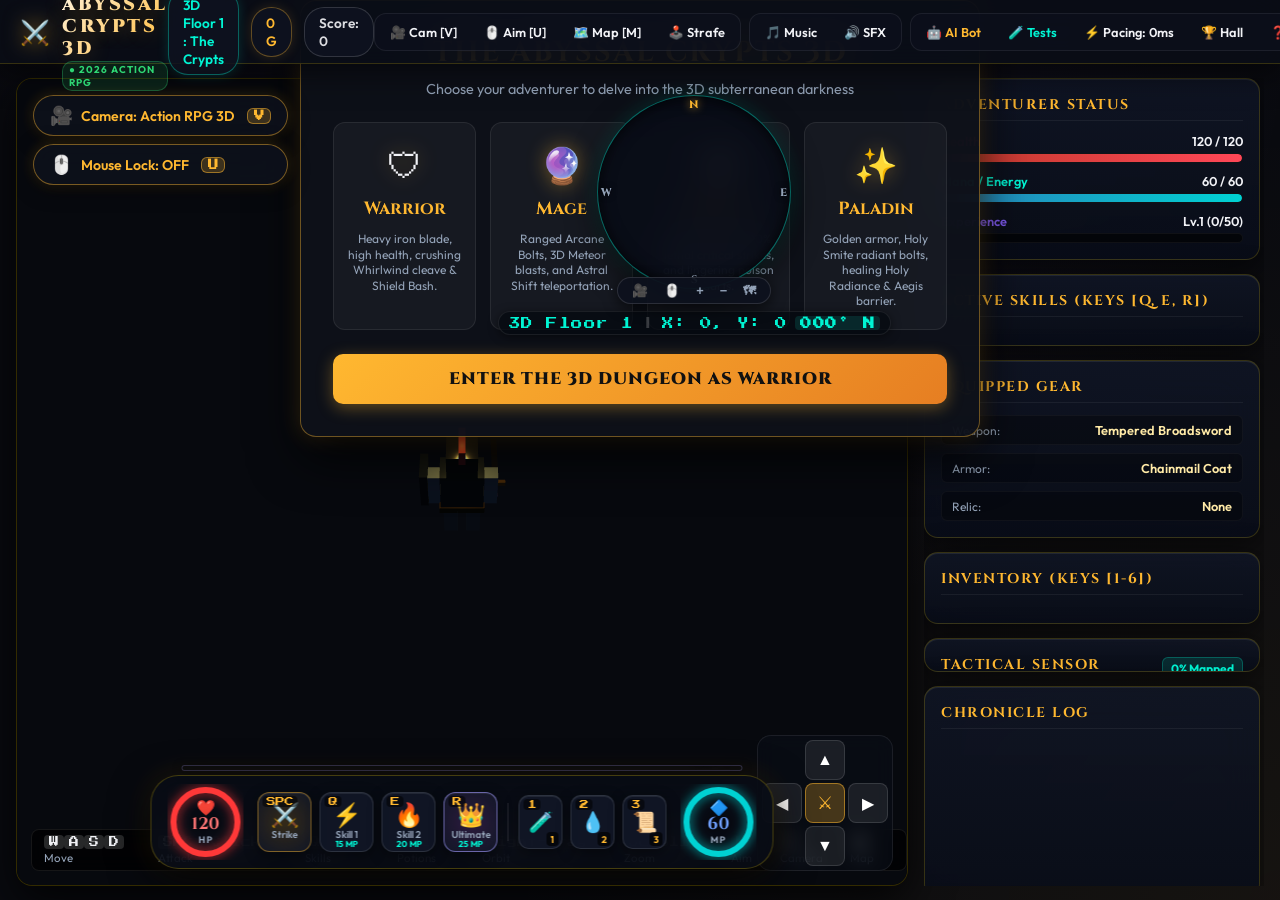
<file: index.html>
<!DOCTYPE html>
<html lang="en">
<head>
  <meta charset="UTF-8">
  <meta http-equiv="refresh" content="0; url=public/index.html">
  <title>The Abyssal Crypts 3D</title>
  <script>
    window.location.replace("public/index.html" + window.location.search);
  </script>
</head>
<body style="background: #09090b; color: #f4f4f7; font-family: sans-serif; display: flex; align-items: center; justify-content: center; height: 100vh; margin: 0;">
  <p>Loading 3D Dungeon Crawler... <a href="public/index.html" style="color: #3b82f6;">Click here to enter</a></p>
</body>
</html>
</file>
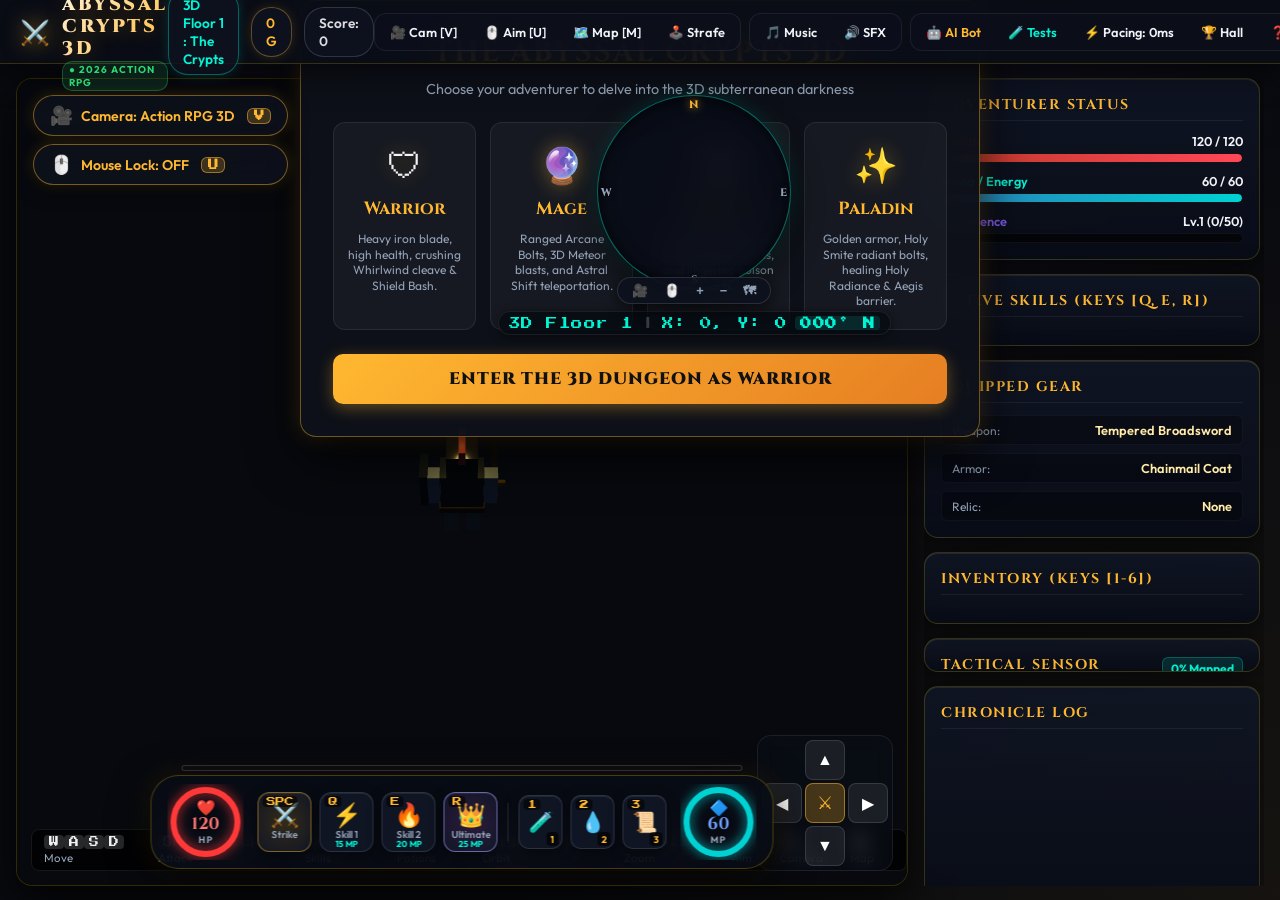
<file: docs/index.html>
<!DOCTYPE html>
<html lang="en">
<head>
  <meta charset="UTF-8">
  <meta name="viewport" content="width=device-width, initial-scale=1.0">
  <title>The Abyssal Crypts 3D — 2026 Action RPG Roguelike</title>
  <link rel="stylesheet" href="styles.css">
</head>
<body>

  <!-- Top Navigation & Global HUD -->
  <header class="game-header">
    <div class="brand-section">
      <div class="brand-crest">⚔️</div>
      <div class="brand-titles">
        <h1 class="game-title">THE ABYSSAL CRYPTS 3D</h1>
        <div class="brand-subtitle">
          <span class="live-pill">● 2026 ACTION RPG</span>
        </div>
      </div>
    </div>

    <div class="hud-stats-row">
      <div class="hud-item floor" id="hudFloor">3D Floor 1 : The Crypts</div>
      <div class="hud-item gold" id="hudGold">0 G</div>
      <div class="hud-item score" id="hudScore">Score: 0</div>
    </div>

    <div class="header-controls">
      <div class="btn-group view-group">
        <button class="icon-btn" id="btnCameraToggle" title="Click or Press V to Cycle Camera Mode" onclick="window.toggleCameraMode()">🎥 Cam [V]</button>
        <button class="icon-btn" id="btnMouseLookToggle" title="Lock Mouse to Aim & Look [U]" onclick="window.engine3D?.toggleMouseLook()">🖱️ Aim [U]</button>
        <button class="icon-btn" id="btnTacticalMap" title="Open Holographic Tactical Map [M]" onclick="window.modernMap?.toggleTacticalModal()">🗺️ Map [M]</button>
        <button class="icon-btn" id="btnControlMode" title="Toggle A/D Controls: Strafe vs Turn [T]">🕹️ Strafe</button>
      </div>

      <div class="btn-group audio-group">
        <button class="icon-btn" id="btnMusicToggle" title="Toggle Atmospheric Synth Soundtrack">🎵 Music</button>
        <button class="icon-btn" id="btnAudioToggle" title="Toggle Sound FX">🔊 SFX</button>
      </div>

      <div class="btn-group tool-group">
        <button class="icon-btn bot-btn" id="btnAiBotToggle" title="Toggle Autonomous AI Bot Tester">🤖 AI Bot</button>
        <button class="icon-btn test-btn" id="btnAiDiagnostics" title="Run Comprehensive Diagnostics">🧪 Tests</button>
        <button class="icon-btn" id="btnSpeedToggle" title="⚡ Pacing & Speed: Zero Keyboard Delay (0ms) [Click to Cycle]">⚡ Pacing: 0ms</button>
        <button class="icon-btn" id="btnLeaderboard" title="View High Scores">🏆 Hall</button>
        <button class="icon-btn" id="btnControls" title="How to Play">❓ Help</button>
      </div>
    </div>
  </header>

  <!-- Main Game Stage -->
  <main class="main-viewport">
    
    <!-- 3D WebGL Canvas Display -->
    <section class="canvas-wrapper" id="canvasContainer">
      <canvas id="gameCanvas"></canvas>

      <!-- Floating In-Game On-Screen Quick Bar (Top-Left of 3D Canvas) -->
      <div class="hud-topleft-controls">
        <!-- In-Game Camera Switcher -->
        <div class="hud-control-pill hud-camera-pill" id="hudCameraPill" onclick="window.toggleCameraMode()" title="Click to Cycle Camera View: Action RPG -> 3rd Person -> 1st Person (Hotkey: V). Right-Drag to Orbit, Scroll to Zoom.">
          <span class="pill-icon camera-icon">🎥</span>
          <span id="hudCameraText">Camera: Action RPG 3D</span>
          <span class="pill-hotkey camera-hotkey-badge">V</span>
        </div>

        <!-- In-Game On-Screen Mouse Lock Toggle Button -->
        <div class="hud-control-pill mouselock-pill" id="hudMouseLockPill" onclick="window.toggleMouseLockOnScreen()" title="Click to Lock / Unlock Mouse on Screen (Hotkey: U)">
          <span class="pill-icon" id="hudMouseLockIcon">🖱️</span>
          <span id="hudMouseLockText">Mouse Lock: OFF</span>
          <span class="pill-hotkey">U</span>
        </div>
      </div>

      <!-- On-Screen Center Crosshair Reticle for Mouse Lock Aiming -->
      <div class="hud-aim-reticle" id="hudAimReticle" style="display: none;">
        <div class="reticle-dot"></div>
        <div class="reticle-ring"></div>
      </div>

      <!-- On-Screen Mouse Lock Toast Banner -->
      <div class="hud-mouselock-toast" id="hudMouseLockToast" style="display: none;">
        🔒 Mouse Locked to Screen • Move mouse to Look/Aim • Press [ESC] to Unlock
      </div>

      <!-- Cinematic Boss Encounter Health Bar (Appears when near Boss/Elite) -->
      <div class="hud-boss-bar-container" id="hudBossBarContainer" style="display: none;">
        <div class="hud-boss-header">
          <span class="hud-boss-skull">💀</span>
          <span class="hud-boss-name" id="hudBossName">Dungeon Tyrant</span>
          <span class="hud-boss-hp-text" id="hudBossHpText">100 / 100</span>
        </div>
        <div class="hud-boss-track">
          <div class="hud-boss-fill" id="hudBossFill" style="width: 100%;"></div>
        </div>
      </div>

      <!-- 2026 Modern In-Game Floating HUD Holographic Radar (Top-Right) -->
      <div class="hud-radar-container" id="hudRadarContainer">
        <div class="radar-card">
          <!-- Compass Ring -->
          <div class="radar-compass-ring">
            <span class="compass-marker marker-n">N</span>
            <span class="compass-marker marker-e">E</span>
            <span class="compass-marker marker-s">S</span>
            <span class="compass-marker marker-w">W</span>
          </div>

          <!-- Radar High-DPI Canvas -->
          <canvas id="hudRadarCanvas" width="190" height="190"></canvas>

          <!-- Quick Micro Controls -->
          <div class="radar-quick-controls">
            <button class="radar-btn" id="btnRadarCamera" title="Switch 3D Camera Mode [V]" onclick="window.toggleCameraMode()">🎥</button>
            <button class="radar-btn" id="btnRadarMouseLock" title="Lock / Unlock Mouse on Screen [U]" onclick="window.toggleMouseLockOnScreen()">🖱️</button>
            <button class="radar-btn" id="btnRadarZoomIn" title="Zoom In [+]" onclick="window.modernMap?.zoomRadar(0.3)">+</button>
            <button class="radar-btn" id="btnRadarZoomOut" title="Zoom Out [-]" onclick="window.modernMap?.zoomRadar(-0.3)">−</button>
            <button class="radar-btn" id="btnRadarExpand" title="Expand Full Tactical Map [M]" onclick="window.modernMap?.toggleTacticalModal()">🗺</button>
          </div>
        </div>

        <!-- Live Telemetry Badge -->
        <div class="radar-telemetry" id="radarTelemetry">
          <span id="radarFloorText">3D Floor 1</span>
          <span style="color: rgba(255,255,255,0.2);">|</span>
          <span id="radarCoordText">X: 0, Y: 0</span>
          <span class="bearing-chip" id="radarBearingText">000° N</span>
        </div>
      </div>

      <!-- ======================================================================
           2026 SLEEK IN-GAME FLOATING ACTION DOCK (Action RPG Hotbar)
           ====================================================================== -->
      <div class="hud-action-dock" id="hudActionDock">
        <!-- XP Progression Bar Rail atop the Action Dock -->
        <div class="dock-xp-rail" title="Experience Progress">
          <div class="dock-xp-fill" id="dockXpFill" style="width: 0%;"></div>
          <span class="dock-xp-badge" id="dockXpBadge">LV.1 • 0%</span>
        </div>

        <div class="dock-core-layout">
          <!-- Left: Vitality Health Globe / Curved Meter -->
          <div class="dock-vitality-meter hp-meter" id="dockHpMeter" title="Health Points [HP]">
            <div class="dock-meter-ring hp-ring">
              <svg class="dock-ring-svg" viewBox="0 0 76 76">
                <circle class="ring-bg" cx="38" cy="38" r="32" />
                <circle class="ring-fill hp-fill-circle" id="dockHpCircle" cx="38" cy="38" r="32" />
              </svg>
              <div class="dock-meter-core hp-core">
                <span class="dock-core-icon">❤️</span>
                <span class="dock-core-val" id="dockHpVal">120</span>
                <span class="dock-core-lbl">HP</span>
              </div>
            </div>
          </div>

          <!-- Center: Dynamic Action Hotbar -->
          <div class="dock-hotbar">
            <!-- Weapon Strike Slot (Space / Left-Click) -->
            <div class="dock-slot primary-slot" id="dockAttackSlot" onclick="window.gameEngine?.triggerPlayerAttack()" title="Weapon Strike [SPACE / Left-Click]">
              <div class="dock-slot-key">SPC</div>
              <div class="dock-slot-icon">⚔️</div>
              <div class="dock-slot-name" id="dockAttackName">Strike</div>
            </div>

            <!-- Skill 1 [Q] -->
            <div class="dock-slot skill-slot" id="dockSkillQ" onclick="window.gameEngine?.useAbility(window.gameEngine?.player?.abilities?.[0]?.id)" title="Skill 1 [Q]">
              <div class="dock-slot-key">Q</div>
              <div class="dock-slot-icon" id="dockSkillQIcon">⚡</div>
              <div class="dock-slot-name" id="dockSkillQName">Skill 1</div>
              <div class="dock-mana-cost" id="dockSkillQCost">15 MP</div>
            </div>

            <!-- Skill 2 [E] -->
            <div class="dock-slot skill-slot" id="dockSkillE" onclick="window.gameEngine?.useAbility(window.gameEngine?.player?.abilities?.[1]?.id)" title="Skill 2 [E]">
              <div class="dock-slot-key">E</div>
              <div class="dock-slot-icon" id="dockSkillEIcon">🔥</div>
              <div class="dock-slot-name" id="dockSkillEName">Skill 2</div>
              <div class="dock-mana-cost" id="dockSkillECost">20 MP</div>
            </div>

            <!-- Skill 3 Ultimate [R] -->
            <div class="dock-slot skill-slot ult-slot" id="dockSkillR" onclick="window.gameEngine?.useAbility(window.gameEngine?.player?.abilities?.[2]?.id)" title="Ultimate Ability [R]">
              <div class="dock-slot-key">R</div>
              <div class="dock-slot-icon" id="dockSkillRIcon">👑</div>
              <div class="dock-slot-name" id="dockSkillRName">Ultimate</div>
              <div class="dock-mana-cost" id="dockSkillRCost">25 MP</div>
            </div>

            <div class="dock-divider"></div>

            <!-- Quick Potion Belt Slots [1, 2, 3] -->
            <div class="dock-slot potion-slot" id="dockPot1" onclick="window.gameEngine?.useItem(0)" title="Quick Item 1 [Key: 1]">
              <div class="dock-slot-key">1</div>
              <div class="dock-slot-icon" id="dockPot1Icon">🧪</div>
              <div class="dock-slot-qty" id="dockPot1Qty">1</div>
            </div>
            <div class="dock-slot potion-slot" id="dockPot2" onclick="window.gameEngine?.useItem(1)" title="Quick Item 2 [Key: 2]">
              <div class="dock-slot-key">2</div>
              <div class="dock-slot-icon" id="dockPot2Icon">💧</div>
              <div class="dock-slot-qty" id="dockPot2Qty">2</div>
            </div>
            <div class="dock-slot potion-slot" id="dockPot3" onclick="window.gameEngine?.useItem(2)" title="Quick Item 3 [Key: 3]">
              <div class="dock-slot-key">3</div>
              <div class="dock-slot-icon" id="dockPot3Icon">📜</div>
              <div class="dock-slot-qty" id="dockPot3Qty">3</div>
            </div>
          </div>

          <!-- Right: Arcana Mana Globe / Curved Meter -->
          <div class="dock-vitality-meter mana-meter" id="dockManaMeter" title="Mana & Arcana Energy [MP]">
            <div class="dock-meter-ring mana-ring">
              <svg class="dock-ring-svg" viewBox="0 0 76 76">
                <circle class="ring-bg" cx="38" cy="38" r="32" />
                <circle class="ring-fill mana-fill-circle" id="dockManaCircle" cx="38" cy="38" r="32" />
              </svg>
              <div class="dock-meter-core mana-core">
                <span class="dock-core-icon">🔷</span>
                <span class="dock-core-val" id="dockManaVal">60</span>
                <span class="dock-core-lbl">MP</span>
              </div>
            </div>
          </div>
        </div>
      </div>

      <div class="canvas-overlay-hints">
        <span><kbd>W</kbd><kbd>A</kbd><kbd>S</kbd><kbd>D</kbd> Move</span>
        <span><kbd>SPC</kbd> / <kbd>Click</kbd> Attack</span>
        <span><kbd>Q</kbd><kbd>E</kbd><kbd>R</kbd> Skills</span>
        <span><kbd>1-3</kbd> Potions</span>
        <span><kbd>Right-Drag</kbd> Orbit</span>
        <span><kbd>Scroll</kbd> Zoom</span>
        <span><kbd>U</kbd> Aim</span>
        <span><kbd>V</kbd> Camera</span>
        <span><kbd>M</kbd> Map</span>
      </div>

      <!-- Modern On-Screen Touch Virtual D-Pad -->
      <div class="virtual-dpad" id="virtualDpad">
        <div></div>
        <button class="dpad-btn" onmousedown="window.gameEngine?.keysDown.add('w')" onmouseup="window.gameEngine?.keysDown.delete('w')"
          ontouchstart="window.gameEngine?.keysDown.add('w')" ontouchend="window.gameEngine?.keysDown.delete('w')" title="Move Up [W]">▲</button>
        <div></div>
        <button class="dpad-btn" onmousedown="window.gameEngine?.keysDown.add('a')" onmouseup="window.gameEngine?.keysDown.delete('a')"
          ontouchstart="window.gameEngine?.keysDown.add('a')" ontouchend="window.gameEngine?.keysDown.delete('a')" title="Move Left [A]">◀</button>
        <button class="dpad-btn dpad-atk" onclick="window.gameEngine?.triggerPlayerAttack()" title="Attack / Slash [Space / Click]">⚔</button>
        <button class="dpad-btn" onmousedown="window.gameEngine?.keysDown.add('d')" onmouseup="window.gameEngine?.keysDown.delete('d')"
          ontouchstart="window.gameEngine?.keysDown.add('d')" ontouchend="window.gameEngine?.keysDown.delete('d')" title="Move Right [D]">▶</button>
        <div></div>
        <button class="dpad-btn" onmousedown="window.gameEngine?.keysDown.add('s')" onmouseup="window.gameEngine?.keysDown.delete('s')"
          ontouchstart="window.gameEngine?.keysDown.add('s')" ontouchend="window.gameEngine?.keysDown.delete('s')" title="Move Down [S]">▼</button>
        <div></div>
      </div>
    </section>

    <!-- Sidebar Dashboard -->
    <aside class="sidebar-panel">

      <!-- Hero Vitality & Arcana -->
      <section class="glass-card">
        <h2 class="card-title">Adventurer Status</h2>
        <div class="stat-bar-group">
          <div>
            <div class="stat-label-row">
              <span style="color: var(--color-red);">Health</span>
              <span id="hpText">120 / 120</span>
            </div>
            <div class="stat-bar-track">
              <div class="stat-bar-fill hp" id="hpFill" style="width: 100%;"></div>
            </div>
          </div>

          <div>
            <div class="stat-label-row">
              <span style="color: var(--color-cyan);">Mana / Energy</span>
              <span id="manaText">60 / 60</span>
            </div>
            <div class="stat-bar-track">
              <div class="stat-bar-fill mana" id="manaFill" style="width: 100%;"></div>
            </div>
          </div>

          <div>
            <div class="stat-label-row">
              <span style="color: var(--color-purple);">Experience</span>
              <span id="xpText">Lv.1 (0/50)</span>
            </div>
            <div class="stat-bar-track">
              <div class="stat-bar-fill xp" id="xpFill" style="width: 0%;"></div>
            </div>
          </div>
        </div>
      </section>

      <!-- Active Abilities -->
      <section class="glass-card">
        <h2 class="card-title">Active Skills (Keys [Q, E, R])</h2>
        <div class="abilities-grid" id="abilitiesContainer">
          <!-- Populated dynamically based on hero class -->
        </div>
      </section>

      <!-- Equipment Slots -->
      <section class="glass-card">
        <h2 class="card-title">Equipped Gear</h2>
        <div class="equipment-slots">
          <div class="eq-row">
            <span class="eq-type">Weapon:</span>
            <span class="eq-val" id="eqWeapon">Tempered Broadsword</span>
          </div>
          <div class="eq-row">
            <span class="eq-type">Armor:</span>
            <span class="eq-val" id="eqArmor">Chainmail Coat</span>
          </div>
          <div class="eq-row">
            <span class="eq-type">Relic:</span>
            <span class="eq-val" id="eqRelic">None</span>
          </div>
        </div>
      </section>

      <!-- Quick Inventory -->
      <section class="glass-card">
        <h2 class="card-title">Inventory (Keys [1-6])</h2>
        <div class="quick-inv-grid" id="quickInventoryList">
          <!-- Populated dynamically -->
        </div>
      </section>

      <!-- Modern Tactical Sensor (Sidebar) -->
      <section class="glass-card tactical-scanner-card">
        <div style="display: flex; justify-content: space-between; align-items: center; margin-bottom: 8px;">
          <h2 class="card-title" style="margin: 0;">Tactical Sensor</h2>
          <span class="exploration-badge" id="hudExplorationPct">0% Mapped</span>
        </div>
        
        <div class="exploration-track">
          <div class="exploration-fill" id="hudExplorationFill" style="width: 0%;"></div>
        </div>

        <div class="sensor-stats-grid">
          <div class="sensor-stat">
            <span class="stat-icon">💀</span>
            <div class="stat-val" id="sensorFoesCount">0</div>
            <div class="stat-lbl">Foes Active</div>
          </div>
          <div class="sensor-stat">
            <span class="stat-icon">💎</span>
            <div class="stat-val" id="sensorLootCount">0</div>
            <div class="stat-lbl">Relics / Loot</div>
          </div>
          <div class="sensor-stat">
            <span class="stat-icon">⚡</span>
            <div class="stat-val" id="sensorStairsStatus" style="color: var(--color-cyan);">Searching...</div>
            <div class="stat-lbl">Descent Gate</div>
          </div>
        </div>

        <button class="btn-primary" style="margin-top: 10px; width: 100%; padding: 8px; font-size: 0.82rem;" onclick="window.modernMap?.toggleTacticalModal()">
          🗺 EXPAND TACTICAL MAP [M]
        </button>
      </section>

      <!-- Chronicle / Combat Log -->
      <section class="glass-card">
        <h2 class="card-title">Chronicle Log</h2>
        <div class="combat-log-box" id="combatLogContainer">
          <!-- Dynamic logs -->
        </div>
      </section>

    </aside>

  </main>

  <!-- ========================================================================
       MODALS & DIALOGS
       ======================================================================== -->

  <!-- Hero Class Selection Dialog -->
  <dialog id="titleModal" open>
    <div class="modal-header">
      <h2 class="modal-title">THE ABYSSAL CRYPTS 3D</h2>
      <p class="modal-subtitle">Choose your adventurer to delve into the 3D subterranean darkness</p>
    </div>

    <div class="class-grid">
      <div class="class-card" onclick="selectClass('Warrior')">
        <div class="class-icon">🛡</div>
        <div class="class-name">Warrior</div>
        <div class="class-perk">Heavy iron blade, high health, crushing Whirlwind cleave & Shield Bash.</div>
      </div>

      <div class="class-card" onclick="selectClass('Mage')">
        <div class="class-icon">🔮</div>
        <div class="class-name">Mage</div>
        <div class="class-perk">Ranged Arcane Bolts, 3D Meteor blasts, and Astral Shift teleportation.</div>
      </div>

      <div class="class-card" onclick="selectClass('Rogue')">
        <div class="class-icon">🗡</div>
        <div class="class-name">Rogue</div>
        <div class="class-perk">High evasion, 200% lethal critical strikes, and lingering poison darts.</div>
      </div>

      <div class="class-card" onclick="selectClass('Paladin')">
        <div class="class-icon">✨</div>
        <div class="class-name">Paladin</div>
        <div class="class-perk">Golden armor, Holy Smite radiant bolts, healing Holy Radiance & Aegis barrier.</div>
      </div>
    </div>

    <button class="btn-primary" onclick="selectClass('Warrior')">ENTER THE 3D DUNGEON AS WARRIOR</button>
  </dialog>

  <!-- Stairs Descend In-Game Dialog -->
  <dialog id="descendModal">
    <div class="modal-header">
      <h2 class="modal-title" style="color: var(--color-cyan);">⚔ STAIRS OF THE ABYSS</h2>
      <p class="modal-subtitle" id="descendPromptText">A stone staircase leads down into darker catacombs...</p>
    </div>

    <div style="display: flex; gap: 12px; margin-top: 20px;">
      <button class="btn-primary" style="flex: 1;" onclick="window.gameEngine?.confirmDescend()">DESCEND DEEPER</button>
      <button class="icon-btn" style="flex: 1; justify-content: center;" onclick="document.getElementById('descendModal').close()">STAY & EXPLORE</button>
    </div>
  </dialog>

  <!-- Game Over Dialog -->
  <dialog id="gameOverModal">
    <div class="modal-header">
      <h2 class="modal-title" style="color: var(--color-red);">💀 FALLEN HERO</h2>
      <p class="modal-subtitle" id="deathReasonText">Your spirit wanders the obsidian depths...</p>
    </div>

    <div style="margin: 20px 0; background: rgba(0,0,0,0.5); padding: 16px; border-radius: 8px;">
      <p style="margin-bottom: 6px;">Final Score: <strong id="finalScoreText" style="color: var(--color-gold);">0</strong></p>
      <p style="margin-bottom: 6px;">Floor Reached: <strong id="finalFloorText" style="color: var(--color-cyan);">1</strong></p>
      <p>Monsters Slain: <strong id="finalKillsText" style="color: var(--color-red);">0</strong></p>
    </div>

    <button class="btn-primary" onclick="restartGame()">DELVE AGAIN</button>
  </dialog>

  <!-- Victory Dialog -->
  <dialog id="victoryModal">
    <div class="modal-header">
      <h2 class="modal-title" style="color: var(--color-gold);">🏆 ABYSSAL CONQUEROR</h2>
      <p class="modal-subtitle">The Arch-Lich Malakor has fallen! The 3D catacombs are liberated!</p>
    </div>

    <div style="margin: 20px 0; background: rgba(0,0,0,0.5); padding: 16px; border-radius: 8px;">
      <p style="margin-bottom: 6px;">Glorious Score: <strong id="vicScoreText" style="color: var(--color-gold);">0</strong></p>
      <p style="margin-bottom: 6px;">Gold Plundered: <strong id="vicGoldText" style="color: var(--color-gold);">0</strong></p>
      <p>Monsters Banished: <strong id="vicKillsText" style="color: var(--color-green);">0</strong></p>
    </div>

    <button class="btn-primary" onclick="restartGame()">COMMENCE NEW SAGA</button>
  </dialog>

  <!-- Hall of Fame / Leaderboard Dialog -->
  <dialog id="leaderboardModal">
    <div class="modal-header">
      <h2 class="modal-title">🏆 HALL OF FAME</h2>
      <p class="modal-subtitle">Record of the bravest dungeon crawlers preserved in Python backend</p>
    </div>

    <div style="max-height: 320px; overflow-y: auto;">
      <table class="scores-table">
        <thead>
          <tr>
            <th>Rank</th>
            <th>Hero</th>
            <th>Class</th>
            <th>Floor</th>
            <th>Score</th>
          </tr>
        </thead>
        <tbody id="leaderboardBody">
          <!-- Populated from /api/scores -->
        </tbody>
      </table>
    </div>

    <div style="margin-top: 20px;">
      <button class="btn-primary" onclick="document.getElementById('leaderboardModal').close()">CLOSE</button>
    </div>
  </dialog>

  <!-- Controls Help Dialog -->
  <dialog id="controlsModal">
    <div class="modal-header">
      <h2 class="modal-title">HOW TO PLAY IN 3D</h2>
      <p class="modal-subtitle">Modern 2026 Fluid 3D Action RPG Mechanics</p>
    </div>

    <div style="line-height: 1.6; font-size: 0.9rem; color: #dcdde1;">
      <p style="margin-bottom: 12px;"><strong>Movement:</strong>
        <br>• <kbd>W</kbd> <kbd>A</kbd> <kbd>S</kbd> <kbd>D</kbd>: <strong>Smooth continuous 3D movement</strong> with full wall-sliding physics.
        <br>• In <strong>Action RPG view</strong>: <kbd>A</kbd> moves & turns Left, <kbd>D</kbd> moves & turns Right.
        <br>• In <strong>3rd Person / 1st Person</strong>: Press <kbd>T</kbd> or click <strong>🕹 A/D</strong> in header to toggle between:
        <br>&nbsp;&nbsp;• <em>Strafe Mode</em>: <kbd>A</kbd>/<kbd>D</kbd> strafes Left/Right, <kbd>Q</kbd>/<kbd>E</kbd> or Arrow keys turn.
        <br>&nbsp;&nbsp;• <em>Turn Mode</em>: <kbd>A</kbd>/<kbd>D</kbd> turns camera Left/Right, <kbd>Q</kbd>/<kbd>E</kbd> strafes.
      </p>
      <p style="margin-bottom: 12px;"><strong>Mouse & Camera Controls:</strong>
        <br>• <strong>Left-Click</strong>: <strong>Attack / Trigger Slash / Spellcast</strong> in real-time.
        <br>• <strong>Right-Click Drag</strong>: <strong>Orbit 3D Camera 360°</strong> and adjust vertical tilt/pitch around your hero!
        <br>• <strong>Mouse Wheel (Scroll)</strong>: <strong>Zoom 3D Camera In / Out</strong> (0.6x close up to 2.2x wide tactical overview).
        <br>• <kbd>U</kbd> or click <strong>🖱️ Mouse Look</strong>: Lock the pointer for authentic first-person & third-person mouse aiming & turning (Press <kbd>ESC</kbd> to unlock).
        <br>• <kbd>V</kbd> or click <strong>🎥 Camera</strong>: Switch between <em>Action RPG 3D</em>, <em>3rd Person 3D</em>, and <em>1st Person 3D</em>.
      </p>
      <p style="margin-bottom: 12px;"><strong>Audio & Music:</strong>
        <br>• Click <strong>🎵 Music</strong>: Toggle atmospheric dark dungeon synth background soundtrack [BGM].
        <br>• Click <strong>🔊 SFX</strong>: Toggle retro 16-bit sound effects.
      </p>
      <p style="margin-bottom: 12px;"><strong>Modern Holographic Map:</strong>
        <br>• Press <kbd>M</kbd> or click <strong>🗺 Map [M]</strong>: Open the <strong>Tactical Reconnaissance Scanner</strong> with full subterranean topography, zoom/pan controls, exploration progress, and live telemetry!
        <br>• <strong>In-Game Circular Radar HUD</strong>: Floating glassmorphic radar in the top-right corner with 360° radar sweep, player vision cone, compass bearing, pulsing enemy blips, and loot markers.
        <br>• Use <kbd>+</kbd> / <kbd>−</kbd> on the radar or tactical map to adjust zoom scale.
      </p>
      <p style="margin-bottom: 12px;"><strong>Skills & Ultimate Spells:</strong>
        <br>• <kbd>Q</kbd> / <kbd>E</kbd>: Cast Primary & Secondary class skills (e.g. Whirlwind, Meteor, Holy Smite).
        <br>• <kbd>R</kbd>: Unleash your <strong>Ultimate Ability</strong> (Warrior: War Cry, Mage: Astral Shift, Rogue: Fan of Knives, Paladin: Aegis of Dawn).
        <br>• <kbd>1</kbd>–<kbd>6</kbd>: Instantly consume health potions, mana draughts, and scrolls from quick inventory.
      </p>
      <p><strong>Goal:</strong> Delve down through Floor 1 to Floor 4 and defeat Malakor the Arch-Lich!</p>
    </div>

    <div style="margin-top: 20px;">
      <button class="btn-primary" onclick="document.getElementById('controlsModal').close()">RETURN TO 3D DUNGEON</button>
    </div>
  </dialog>

  <!-- Modern Tactical Holographic Map Modal (Key [M]) -->
  <dialog id="tacticalMapModal" class="tactical-modal">
    <div class="tactical-modal-header">
      <div style="display: flex; align-items: center; gap: 12px;">
        <div class="tactical-icon-pulse">🗺</div>
        <div>
          <h2 class="modal-title" style="margin: 0; font-size: 1.3rem;">TACTICAL RECONNAISSANCE SCANNER</h2>
          <p class="modal-subtitle" id="tacticalModalSubtitle" style="margin: 0; font-size: 0.85rem;">Holographic Subterranean Topography & Entity Telemetry</p>
        </div>
      </div>
      <button class="tactical-close-btn" onclick="document.getElementById('tacticalMapModal').close()">✕ [ESC / M]</button>
    </div>

    <!-- Live Floor Telemetry Metrics -->
    <div class="tactical-telemetry-row">
      <div class="tactical-metric">
        <span class="metric-lbl">EXPLORATION</span>
        <span class="metric-val" id="tacticalExplorationText" style="color: var(--color-cyan);">0% Mapped</span>
      </div>
      <div class="tactical-metric">
        <span class="metric-lbl">ACTIVE HOSTILES</span>
        <span class="metric-val" id="tacticalHostilesText" style="color: var(--color-red);">0 Active</span>
      </div>
      <div class="tactical-metric">
        <span class="metric-lbl">TREASURES</span>
        <span class="metric-val" id="tacticalLootText" style="color: var(--color-gold);">0 Detected</span>
      </div>
      <div class="tactical-metric">
        <span class="metric-lbl">DESCENT GATEWAY</span>
        <span class="metric-val" id="tacticalGateText" style="color: var(--color-green);">Locating...</span>
      </div>
    </div>

    <!-- Main High-Resolution Tactical Canvas -->
    <div class="tactical-canvas-wrapper">
      <canvas id="tacticalMapCanvas" width="820" height="480"></canvas>
      <div class="tactical-grid-overlay"></div>
    </div>

    <!-- Modern Interactive Legend & Controls -->
    <div class="tactical-footer-row">
      <div class="tactical-legend-items">
        <span class="legend-chip"><span class="chip-dot hero"></span> Adventurer</span>
        <span class="legend-chip"><span class="chip-dot foe"></span> Hostiles</span>
        <span class="legend-chip"><span class="chip-dot boss"></span> Boss / Elite</span>
        <span class="legend-chip"><span class="chip-dot loot"></span> Relics & Gold</span>
        <span class="legend-chip"><span class="chip-dot gate"></span> Descent Stairs</span>
        <span class="legend-chip"><span class="chip-dot door"></span> Archways</span>
      </div>
      <div style="display: flex; gap: 8px; flex-wrap: wrap;">
        <button id="btnTacticalMode" class="icon-btn" onclick="window.modernMap?.toggleTacticalMode()">🌡 Mode: Holographic Grid</button>
        <button class="icon-btn" onclick="window.modernMap?.resetTacticalZoom()" title="Reset Zoom Scale">↺ Reset</button>
        <button class="icon-btn" onclick="window.modernMap?.zoomTactical(-0.2)">🔍 -</button>
        <button class="icon-btn" onclick="window.modernMap?.zoomTactical(0.2)">🔍 +</button>
        <button class="btn-primary" style="padding: 6px 18px;" onclick="document.getElementById('tacticalMapModal').close()">RESUME DELVE [M]</button>
      </div>
    </div>
  </dialog>

  <!-- 3D Three.js & Client Engine Scripts -->
  <script src="js/three.min.js"></script>
  <script src="js/audio.js"></script>
  <script src="js/sprites.js"></script>
  <script src="js/textures3d.js"></script>
  <script src="js/dungeon.js"></script>
  <script src="js/engine3d.js"></script>
  <script src="js/modern_map.js"></script>
  <script src="js/game.js"></script>
  <script src="js/aibot.js"></script>

  <script>
    document.getElementById('btnControlMode').addEventListener('click', () => {
      if (window.gameEngine) {
        window.gameEngine.toggleControlMode();
      }
    });

    document.getElementById('btnAiBotToggle').addEventListener('click', () => {
      if (window.aiBot) {
        window.aiBot.toggleAutoPilot();
      }
    });

    document.getElementById('btnAiDiagnostics').addEventListener('click', async () => {
      if (window.aiBot) {
        window.gameEngine?.addLog("🤖 [AI Bot]: Executing 10-Point System Diagnostics...", "cyan");
        await window.aiBot.runDiagnostics();
      }
    });
    function selectClass(c) {
      if (window.gameEngine) {
        window.gameEngine.selectClass(c);
      }
    }

    function restartGame() {
      const go = document.getElementById('gameOverModal');
      if (go) go.close();
      const vic = document.getElementById('victoryModal');
      if (vic) vic.close();
      const title = document.getElementById('titleModal');
      if (title) title.showModal();
    }

    const pacingModes = [
      { name: '0ms (Instant)', id: 'ZERO_DELAY', speed: 6.2, label: '⚡ Pacing: 0ms' },
      { name: 'Turbo Hyper (0ms)', id: 'TURBO', speed: 7.6, label: '⚡ Pacing: Turbo' },
      { name: 'Agile (Fast)', id: 'AGILE', speed: 5.0, label: '⚡ Pacing: Agile' }
    ];
    let pacingIndex = 0;

    const btnSpeed = document.getElementById('btnSpeedToggle');
    if (btnSpeed) {
      btnSpeed.addEventListener('click', () => {
        pacingIndex = (pacingIndex + 1) % pacingModes.length;
        const p = pacingModes[pacingIndex];
        if (window.gameEngine) {
          window.gameEngine.setPacing(p.id);
        }
        btnSpeed.textContent = p.label;
        window.gameEngine?.addLog(`Pacing set to: ${p.name} (Zero Keyboard Latency, ${p.speed} u/s)`, 'cyan');
      });
    }

    window.toggleCameraMode = function() {
      if (window.engine3D) {
        const mode = window.engine3D.cycleCameraMode();
        const modeName = mode === 'ACTION_RPG' ? 'Action RPG' : (mode === 'OVER_SHOULDER' ? '3rd Person' : '1st Person');
        
        const topBtn = document.getElementById('btnCameraToggle');
        if (topBtn) topBtn.textContent = `🎥 Camera: ${modeName} [V]`;

        const pillText = document.getElementById('hudCameraText');
        if (pillText) pillText.textContent = `Camera: ${modeName} 3D`;

        const radarBtn = document.getElementById('btnRadarCamera');
        if (radarBtn) radarBtn.title = `Camera: ${modeName} (Click or press V to switch)`;

        window.gameEngine?.addLog(`🎥 Camera Mode switched to ${modeName} 3D.`, 'cyan');
        return mode;
      }
    };

    window.toggleMouseLockOnScreen = function() {
      const dom = window.engine3D?.renderer?.domElement;
      if (!dom) return;

      const isCurrentlyLocked = !!(document.pointerLockElement);

      if (isCurrentlyLocked) {
        if (document.exitPointerLock) {
          document.exitPointerLock();
        }
      } else {
        if (window.engine3D) {
          window.engine3D.mouseLookActive = true;
        }
        try {
          const req = dom.requestPointerLock();
          if (req && req.catch) {
            req.catch(err => console.warn('Pointer lock request error:', err));
          }
        } catch (err) {
          console.warn('Pointer lock error:', err);
        }
      }
    };

    document.getElementById('btnMusicToggle').addEventListener('click', () => {
      if (window.gameAudio) {
        const bgm = window.gameAudio.toggleBGM();
        document.getElementById('btnMusicToggle').textContent = bgm ? '🎵 Music: ON' : '🎵 Music: OFF';
        window.gameEngine?.addLog(bgm ? '🎵 Dark dungeon synth soundtrack enabled.' : '🎵 Dungeon music muted.', 'cyan');
      }
    });

    document.getElementById('btnAudioToggle').addEventListener('click', () => {
      if (window.gameAudio) {
        const sfx = window.gameAudio.toggleSFX();
        document.getElementById('btnAudioToggle').textContent = sfx ? '🔊 SFX: ON' : '🔇 SFX: OFF';
        window.gameEngine?.addLog(sfx ? '🔊 Sound effects enabled.' : '🔇 Sound effects muted.', 'cyan');
      }
    });

    document.getElementById('btnLeaderboard').addEventListener('click', async () => {
      const modal = document.getElementById('leaderboardModal');
      const tbody = document.getElementById('leaderboardBody');
      tbody.innerHTML = '<tr><td colspan="5" style="text-align:center; padding: 20px;">Fetching from Python backend...</td></tr>';
      modal.showModal();

      try {
        const res = await fetch('/api/scores');
        if (res.ok) {
          const scores = await res.json();
          tbody.innerHTML = scores.map((s, idx) => `
            <tr>
              <td style="color: var(--color-gold); font-weight: bold;">#${idx + 1}</td>
              <td>${s.name}</td>
              <td><span style="color: var(--color-cyan);">${s.hero_class}</span></td>
              <td>Floor ${s.floor}</td>
              <td style="color: var(--color-gold); font-weight: bold;">${s.score.toLocaleString()}</td>
            </tr>
          `).join('');
        }
      } catch (e) {
        tbody.innerHTML = '<tr><td colspan="5" style="color: red; text-align:center;">Could not load leaderboard.</td></tr>';
      }
    });

    document.getElementById('btnControls').addEventListener('click', () => {
      document.getElementById('controlsModal').showModal();
    });
  </script>

</body>
</html>
</file>
<file: docs/styles.css>
/* ==========================================================================
   RETRO DUNGEON CRAWLER - DESIGN SYSTEM & THEME
   Dark Obsidian, Molten Gold, Runic Cyan, and Glassmorphic Panels
   ========================================================================== */

@import url('https://fonts.googleapis.com/css2?family=Cinzel:wght@600;700;900&family=Outfit:wght@400;500;600;700&family=Press+Start+2P&display=swap');

:root {
  --bg-dark: #090a0f;
  --bg-surface: rgba(18, 22, 34, 0.75);
  --bg-surface-elevated: rgba(28, 34, 52, 0.85);
  --border-subtle: rgba(255, 215, 0, 0.15);
  --border-glow: rgba(255, 184, 48, 0.4);

  --color-gold: #ffb830;
  --color-gold-bright: #ffeaa7;
  --color-cyan: #00f5d4;
  --color-red: #ff3838;
  --color-blue: #0984e3;
  --color-purple: #7f5af0;
  --color-green: #2ed573;
  --color-text-main: #f1f2f6;
  --color-text-dim: #94a3b8;

  --font-heading: 'Cinzel', serif;
  --font-body: 'Outfit', -apple-system, sans-serif;
  --font-retro: 'Press Start 2P', monospace;

  --shadow-glow: 0 0 20px rgba(255, 184, 48, 0.25);
  --shadow-box: 0 12px 36px rgba(0, 0, 0, 0.6);
}

* {
  box-sizing: border-box;
  margin: 0;
  padding: 0;
  user-select: none;
}

body {
  background-color: var(--bg-dark);
  color: var(--color-text-main);
  font-family: var(--font-body);
  height: 100vh;
  overflow: hidden;
  display: flex;
  flex-direction: column;
  background-image: 
    radial-gradient(circle at 50% 0%, rgba(127, 90, 240, 0.08) 0%, transparent 60%),
    radial-gradient(circle at 100% 100%, rgba(255, 184, 48, 0.05) 0%, transparent 50%);
}

/* ==========================================================================
   TOP HEADER & HUD BAR (2026 Modernized)
   ========================================================================== */

.game-header {
  height: 64px;
  background: rgba(10, 13, 22, 0.88);
  backdrop-filter: blur(20px);
  border-bottom: 1px solid rgba(255, 215, 0, 0.18);
  display: flex;
  align-items: center;
  justify-content: space-between;
  padding: 0 20px;
  z-index: 100;
  box-shadow: 0 8px 32px rgba(0, 0, 0, 0.6);
}

.brand-section {
  display: flex;
  align-items: center;
  gap: 12px;
}

.brand-crest {
  font-size: 1.5rem;
  filter: drop-shadow(0 0 10px rgba(255, 184, 48, 0.6));
  animation: crestFloat 3s ease-in-out infinite alternate;
}

@keyframes crestFloat {
  0% { transform: translateY(0); }
  100% { transform: translateY(-3px); }
}

.brand-titles {
  display: flex;
  flex-direction: column;
}

.game-title {
  font-family: var(--font-heading);
  font-size: 1.15rem;
  font-weight: 900;
  letter-spacing: 2.5px;
  background: linear-gradient(135deg, #ffffff 0%, var(--color-gold) 100%);
  -webkit-background-clip: text;
  background-clip: text;
  -webkit-text-fill-color: transparent;
  text-shadow: 0 0 20px rgba(255, 184, 48, 0.35);
  line-height: 1.2;
}

.brand-subtitle {
  display: flex;
  align-items: center;
  gap: 6px;
  margin-top: 1px;
}

.live-pill {
  font-size: 0.62rem;
  font-weight: 700;
  letter-spacing: 1px;
  color: #2ed573;
  background: rgba(46, 213, 115, 0.12);
  border: 1px solid rgba(46, 213, 115, 0.3);
  padding: 1px 6px;
  border-radius: 10px;
  display: inline-flex;
  align-items: center;
}

.hud-stats-row {
  display: flex;
  align-items: center;
  gap: 12px;
}

.hud-item {
  display: flex;
  align-items: center;
  gap: 8px;
  font-size: 0.85rem;
  font-weight: 600;
  padding: 6px 14px;
  background: rgba(16, 21, 35, 0.7);
  border: 1px solid rgba(255, 255, 255, 0.08);
  border-radius: 20px;
  backdrop-filter: blur(8px);
  transition: all 0.2s ease;
}

.hud-item.gold {
  color: var(--color-gold);
  border-color: rgba(255, 184, 48, 0.35);
  box-shadow: 0 0 12px rgba(255, 184, 48, 0.15);
}

.hud-item.floor {
  color: var(--color-cyan);
  border-color: rgba(0, 245, 212, 0.35);
  box-shadow: 0 0 12px rgba(0, 245, 212, 0.15);
}

.hud-item.score {
  color: #dcdde1;
  border-color: rgba(255, 255, 255, 0.15);
}

.header-controls {
  display: flex;
  align-items: center;
  gap: 8px;
}

.btn-group {
  display: flex;
  align-items: center;
  background: rgba(14, 18, 30, 0.65);
  padding: 3px;
  border-radius: 12px;
  border: 1px solid rgba(255, 255, 255, 0.07);
  gap: 3px;
}

.icon-btn {
  background: transparent;
  border: 1px solid transparent;
  color: var(--color-text-main);
  padding: 6px 11px;
  border-radius: 8px;
  cursor: pointer;
  font-family: var(--font-body);
  font-size: 0.8rem;
  font-weight: 600;
  transition: all 0.18s ease;
  display: flex;
  align-items: center;
  gap: 5px;
  white-space: nowrap;
}

.icon-btn:hover {
  background: rgba(255, 215, 0, 0.15);
  border-color: rgba(255, 184, 48, 0.4);
  color: var(--color-gold-bright);
  transform: translateY(-1px);
}

.icon-btn.bot-btn {
  color: var(--color-gold);
}
.icon-btn.bot-btn:hover {
  background: rgba(255, 184, 48, 0.2);
}

.icon-btn.test-btn {
  color: var(--color-cyan);
}
.icon-btn.test-btn:hover {
  background: rgba(0, 245, 212, 0.2);
}

/* ==========================================================================
   MAIN GAME VIEWPORT LAYOUT
   ========================================================================== */

.main-viewport {
  flex: 1;
  display: grid;
  grid-template-columns: 1fr 340px;
  gap: 16px;
  padding: 14px 16px;
  height: calc(100vh - 64px);
  overflow: hidden;
}

/* Canvas Display */
.canvas-wrapper {
  position: relative;
  background: #000;
  border-radius: 16px;
  overflow: hidden;
  border: 1px solid rgba(255, 215, 0, 0.2);
  box-shadow: 0 14px 44px rgba(0, 0, 0, 0.8), inset 0 0 1px rgba(255, 255, 255, 0.1);
  display: flex;
  justify-content: center;
  align-items: center;
}

#gameCanvas {
  display: block;
  width: 100%;
  height: 100%;
}

/* ==========================================================================
   BOSS ENCOUNTER HEALTH DOCK (CINEMATIC 3D OVERLAY)
   ========================================================================== */
.hud-boss-bar-container {
  position: absolute;
  top: 18px;
  left: 50%;
  transform: translateX(-50%);
  width: min(520px, 86%);
  background: linear-gradient(180deg, rgba(22, 10, 16, 0.94) 0%, rgba(12, 6, 9, 0.98) 100%);
  border: 1px solid rgba(255, 71, 87, 0.65);
  border-radius: 14px;
  padding: 8px 18px 10px;
  box-shadow: 0 10px 32px rgba(0, 0, 0, 0.9), 0 0 25px rgba(255, 71, 87, 0.35);
  backdrop-filter: blur(14px);
  z-index: 22;
  animation: bossBarEnter 0.4s cubic-bezier(0.16, 1, 0.3, 1);
}

@keyframes bossBarEnter {
  from { opacity: 0; transform: translate(-50%, -15px); }
  to { opacity: 1; transform: translate(-50%, 0); }
}

.hud-boss-header {
  display: flex;
  align-items: center;
  justify-content: space-between;
  margin-bottom: 6px;
  font-family: var(--font-heading);
}

.hud-boss-skull {
  font-size: 1.15rem;
  filter: drop-shadow(0 0 8px rgba(255, 71, 87, 0.85));
  animation: bossSkullPulse 1.4s ease-in-out infinite alternate;
}

@keyframes bossSkullPulse {
  0% { transform: scale(1); }
  100% { transform: scale(1.15); }
}

.hud-boss-name {
  font-size: 0.92rem;
  font-weight: 800;
  letter-spacing: 1.8px;
  color: #ffb830;
  text-shadow: 0 0 12px rgba(255, 184, 48, 0.5);
  text-transform: uppercase;
}

.hud-boss-hp-text {
  font-size: 0.82rem;
  font-weight: 700;
  color: #ff4757;
}

.hud-boss-track {
  width: 100%;
  height: 10px;
  background: rgba(0, 0, 0, 0.8);
  border-radius: 6px;
  overflow: hidden;
  border: 1px solid rgba(255, 255, 255, 0.12);
  box-shadow: inset 0 2px 4px rgba(0, 0, 0, 0.6);
}

.hud-boss-fill {
  height: 100%;
  background: linear-gradient(90deg, #c0392b, #ff4757, #ff6b81);
  border-radius: 6px;
  box-shadow: 0 0 14px rgba(255, 71, 87, 0.8);
  transition: width 0.2s cubic-bezier(0.2, 0.8, 0.2, 1);
}

/* ==========================================================================
   2026 IN-GAME FLOATING ACTION DOCK
   ========================================================================== */

.hud-action-dock {
  position: absolute;
  bottom: 16px;
  left: 50%;
  transform: translateX(-50%);
  display: flex;
  flex-direction: column;
  align-items: center;
  z-index: 25;
  pointer-events: auto;
  user-select: none;
}

/* Slim XP Rail */
.dock-xp-rail {
  width: 90%;
  height: 6px;
  background: rgba(8, 10, 16, 0.85);
  border-radius: 6px;
  border: 1px solid rgba(162, 155, 254, 0.25);
  position: relative;
  margin-bottom: 4px;
  overflow: hidden;
  box-shadow: 0 2px 8px rgba(0, 0, 0, 0.6);
}

.dock-xp-fill {
  height: 100%;
  background: linear-gradient(90deg, #6c5ce7, #a29bfe);
  box-shadow: 0 0 10px rgba(162, 155, 254, 0.7);
  transition: width 0.3s ease-out;
}

.dock-xp-badge {
  position: absolute;
  right: 6px;
  top: -14px;
  font-size: 0.62rem;
  font-weight: 700;
  color: #a29bfe;
  text-shadow: 0 0 6px rgba(0, 0, 0, 0.9);
  letter-spacing: 0.5px;
}

/* Core Dock Bar */
.dock-core-layout {
  display: flex;
  align-items: center;
  gap: 14px;
  background: rgba(9, 12, 22, 0.86);
  backdrop-filter: blur(20px);
  border: 1px solid rgba(255, 215, 0, 0.25);
  border-radius: 28px;
  padding: 8px 16px;
  box-shadow: 0 12px 40px rgba(0, 0, 0, 0.85), 0 0 30px rgba(255, 184, 48, 0.12);
}

/* Vitality Meters (Curved Health / Mana Rings) */
.dock-vitality-meter {
  position: relative;
  width: 76px;
  height: 76px;
  flex-shrink: 0;
  cursor: default;
}

.dock-meter-ring {
  width: 100%;
  height: 100%;
  position: relative;
}

.dock-ring-svg {
  width: 100%;
  height: 100%;
  transform: rotate(-90deg);
}

.dock-ring-svg .ring-bg {
  stroke: rgba(255, 255, 255, 0.08);
  stroke-width: 6;
  fill: transparent;
}

.dock-ring-svg .ring-fill {
  stroke-width: 6;
  stroke-linecap: round;
  fill: transparent;
  transition: stroke-dashoffset 0.3s ease-out;
}

.hp-fill-circle {
  stroke: #ff3838;
  filter: drop-shadow(0 0 6px rgba(255, 56, 56, 0.85));
}

.mana-fill-circle {
  stroke: #00d2d3;
  filter: drop-shadow(0 0 6px rgba(0, 210, 211, 0.85));
}

.dock-meter-core {
  position: absolute;
  top: 50%;
  left: 50%;
  transform: translate(-50%, -50%);
  display: flex;
  flex-direction: column;
  align-items: center;
  justify-content: center;
  pointer-events: none;
}

.dock-core-icon {
  font-size: 0.95rem;
  line-height: 1;
}

.dock-core-val {
  font-family: var(--font-heading);
  font-size: 1.05rem;
  font-weight: 700;
  color: #ffffff;
  line-height: 1.1;
  text-shadow: 0 0 8px rgba(0, 0, 0, 0.9);
}

.dock-core-lbl {
  font-size: 0.58rem;
  font-weight: 700;
  letter-spacing: 1px;
  color: var(--color-text-dim);
}

.hp-core .dock-core-val {
  color: #ff7675;
}
.mana-core .dock-core-val {
  color: #70a1ff;
}

.critical-pulse {
  animation: critPulse 0.8s ease-in-out infinite alternate;
}

@keyframes critPulse {
  0% { transform: scale(1); filter: drop-shadow(0 0 2px #ff3838); }
  100% { transform: scale(1.08); filter: drop-shadow(0 0 14px #ff3838); }
}

/* Center Hotbar Slots */
.dock-hotbar {
  display: flex;
  align-items: center;
  gap: 8px;
}

.dock-slot {
  width: 54px;
  height: 60px;
  background: rgba(18, 24, 40, 0.85);
  border: 1px solid rgba(255, 255, 255, 0.12);
  border-radius: 12px;
  display: flex;
  flex-direction: column;
  align-items: center;
  justify-content: center;
  position: relative;
  cursor: pointer;
  transition: all 0.18s ease;
  box-shadow: inset 0 1px 0 rgba(255, 255, 255, 0.08), 0 4px 14px rgba(0, 0, 0, 0.4);
}

.dock-slot:hover {
  transform: translateY(-3px);
  border-color: var(--color-gold);
  box-shadow: 0 6px 18px rgba(255, 184, 48, 0.35);
}

.dock-slot:active {
  transform: scale(0.94);
}

.dock-slot-key {
  position: absolute;
  top: 3px;
  left: 4px;
  font-size: 0.58rem;
  font-family: var(--font-retro);
  color: var(--color-gold);
  background: rgba(0, 0, 0, 0.55);
  padding: 1px 4px;
  border-radius: 4px;
}

.dock-slot-icon {
  font-size: 1.45rem;
  line-height: 1;
}

.dock-slot-name {
  font-size: 0.62rem;
  font-weight: 600;
  color: var(--color-text-dim);
  margin-top: 2px;
  white-space: nowrap;
}

.dock-mana-cost {
  position: absolute;
  bottom: 2px;
  font-size: 0.54rem;
  font-weight: 700;
  color: var(--color-cyan);
}

/* Primary Weapon Attack Slot */
.dock-slot.primary-slot {
  border-color: rgba(255, 184, 48, 0.45);
  background: radial-gradient(circle at center, rgba(255, 184, 48, 0.18) 0%, rgba(18, 24, 40, 0.95) 100%);
}

.dock-slot.primary-slot.active-slash {
  transform: scale(0.92);
  border-color: #ffffff;
  box-shadow: 0 0 24px #ffb830;
}

/* Active Skills */
.dock-slot.skill-slot.active-cast {
  transform: scale(0.92);
  border-color: #00f5d4;
  box-shadow: 0 0 24px #00f5d4;
}

.dock-slot.skill-slot.mana-depleted {
  opacity: 0.45;
  filter: grayscale(0.7);
}

.dock-slot.ult-slot {
  border-color: rgba(162, 155, 254, 0.6);
  background: radial-gradient(circle at center, rgba(142, 68, 173, 0.28) 0%, rgba(18, 24, 40, 0.95) 100%);
}

.dock-divider {
  width: 1px;
  height: 38px;
  background: rgba(255, 255, 255, 0.12);
  margin: 0 2px;
}

/* Potion Slots */
.dock-slot.potion-slot {
  width: 44px;
  height: 54px;
  border-radius: 10px;
}

.dock-slot.potion-slot .dock-slot-icon {
  font-size: 1.25rem;
}

.dock-slot-qty {
  position: absolute;
  bottom: 2px;
  right: 3px;
  font-size: 0.6rem;
  font-weight: 700;
  color: var(--color-gold);
  background: rgba(0, 0, 0, 0.65);
  padding: 1px 4px;
  border-radius: 4px;
}

/* Hints */
.canvas-overlay-hints {
  position: absolute;
  bottom: 14px;
  left: 14px;
  display: flex;
  gap: 8px;
  background: rgba(0, 0, 0, 0.68);
  backdrop-filter: blur(10px);
  padding: 5px 12px;
  border-radius: 8px;
  font-size: 0.72rem;
  color: var(--color-text-dim);
  border: 1px solid rgba(255, 255, 255, 0.08);
  pointer-events: none;
}

.canvas-overlay-hints kbd {
  background: rgba(255, 255, 255, 0.15);
  padding: 2px 5px;
  border-radius: 4px;
  color: var(--color-text-main);
  font-family: var(--font-retro);
  font-size: 0.62rem;
}

/* Modern Virtual D-Pad */
.virtual-dpad {
  position: absolute;
  bottom: 14px;
  right: 14px;
  display: grid;
  grid-template-columns: repeat(3, 40px);
  grid-template-rows: repeat(3, 40px);
  gap: 3px;
  z-index: 15;
  background: rgba(10, 14, 24, 0.65);
  backdrop-filter: blur(10px);
  padding: 4px;
  border-radius: 14px;
  border: 1px solid rgba(255, 255, 255, 0.08);
}

.dpad-btn {
  background: rgba(255, 255, 255, 0.08);
  border: 1px solid rgba(255, 255, 255, 0.12);
  color: #fff;
  border-radius: 8px;
  display: flex;
  align-items: center;
  justify-content: center;
  cursor: pointer;
  font-size: 1rem;
  transition: all 0.15s ease;
}

.dpad-btn:hover {
  background: rgba(255, 215, 0, 0.2);
  border-color: var(--color-gold);
}

.dpad-btn:active {
  transform: scale(0.92);
}

.dpad-btn.dpad-atk {
  background: rgba(255, 184, 48, 0.25);
  color: var(--color-gold);
  border-color: rgba(255, 184, 48, 0.5);
  font-size: 1.15rem;
}

/* ==========================================================================
   SIDEBAR DASHBOARD (RPG METRICS & COMBAT LOG)
   ========================================================================== */

.sidebar-panel {
  display: flex;
  flex-direction: column;
  gap: 14px;
  overflow-y: auto;
  padding-right: 4px;
}

.sidebar-panel::-webkit-scrollbar {
  width: 6px;
}
.sidebar-panel::-webkit-scrollbar-thumb {
  background: rgba(255, 255, 255, 0.15);
  border-radius: 3px;
}

.glass-card {
  background: linear-gradient(180deg, rgba(16, 22, 38, 0.85) 0%, rgba(9, 13, 24, 0.94) 100%);
  backdrop-filter: blur(18px);
  border: 1px solid rgba(255, 215, 0, 0.18);
  border-radius: 14px;
  padding: 16px;
  box-shadow: 0 8px 32px rgba(0, 0, 0, 0.55), inset 0 1px 0 rgba(255, 255, 255, 0.08);
  position: relative;
  transition: border-color 0.25s ease;
}

.glass-card:hover {
  border-color: rgba(255, 215, 0, 0.35);
}

.card-title {
  font-family: var(--font-heading);
  font-size: 0.88rem;
  font-weight: 700;
  letter-spacing: 1.5px;
  color: var(--color-gold);
  margin-bottom: 12px;
  display: flex;
  align-items: center;
  justify-content: space-between;
  text-transform: uppercase;
  border-bottom: 1px solid rgba(255, 255, 255, 0.06);
  padding-bottom: 6px;
}

/* Stat Meters */
.stat-bar-group {
  display: flex;
  flex-direction: column;
  gap: 10px;
}

.stat-label-row {
  display: flex;
  justify-content: space-between;
  font-size: 0.8rem;
  font-weight: 600;
  margin-bottom: 4px;
}

.stat-bar-track {
  width: 100%;
  height: 10px;
  background: rgba(0, 0, 0, 0.6);
  border-radius: 6px;
  overflow: hidden;
  border: 1px solid rgba(255, 255, 255, 0.05);
  position: relative;
}

.stat-bar-fill {
  height: 100%;
  border-radius: 6px;
  transition: width 0.25s ease-out;
}

.stat-bar-fill.hp {
  background: linear-gradient(90deg, #c0392b, #ff4757);
  box-shadow: 0 0 10px rgba(255, 71, 87, 0.5);
}

.stat-bar-fill.mana {
  background: linear-gradient(90deg, #2980b9, #00d2d3);
  box-shadow: 0 0 10px rgba(0, 210, 211, 0.5);
}

.stat-bar-fill.xp {
  background: linear-gradient(90deg, #8e44ad, #a29bfe);
  box-shadow: 0 0 8px rgba(162, 155, 254, 0.4);
}

/* Abilities Grid */
.abilities-grid {
  display: flex;
  flex-direction: column;
  gap: 8px;
}

.ability-btn {
  background: rgba(255, 255, 255, 0.05);
  border: 1px solid rgba(255, 255, 255, 0.08);
  border-radius: 8px;
  color: var(--color-text-main);
  padding: 8px 12px;
  text-align: left;
  cursor: pointer;
  transition: all 0.2s ease;
  font-family: var(--font-body);
}

.ability-btn:hover {
  background: rgba(127, 90, 240, 0.2);
  border-color: var(--color-purple);
  transform: translateX(2px);
}

.ability-btn strong {
  color: var(--color-gold);
  font-size: 0.85rem;
}

.ability-btn small {
  color: var(--color-cyan);
  font-size: 0.75rem;
}

.ability-desc {
  font-size: 0.75rem;
  color: var(--color-text-dim);
  margin-top: 2px;
}

/* Equipment Slots */
.equipment-slots {
  display: grid;
  grid-template-columns: 1fr;
  gap: 8px;
  font-size: 0.8rem;
}

.eq-row {
  display: flex;
  justify-content: space-between;
  align-items: center;
  background: rgba(0, 0, 0, 0.3);
  padding: 6px 10px;
  border-radius: 6px;
  border: 1px solid rgba(255, 255, 255, 0.04);
}

.eq-type {
  color: var(--color-text-dim);
  font-size: 0.75rem;
}

.eq-val {
  color: var(--color-gold-bright);
  font-weight: 600;
}

/* Inventory Quickbar */
.quick-inv-grid {
  display: grid;
  grid-template-columns: repeat(2, 1fr);
  gap: 6px;
}

.inv-slot {
  background: rgba(0, 0, 0, 0.4);
  border: 1px solid rgba(255, 255, 255, 0.08);
  border-radius: 6px;
  padding: 6px 8px;
  color: var(--color-text-main);
  cursor: pointer;
  display: flex;
  align-items: center;
  gap: 6px;
  transition: all 0.2s ease;
  font-family: var(--font-body);
  font-size: 0.75rem;
  overflow: hidden;
  white-space: nowrap;
  text-overflow: ellipsis;
}

.inv-slot:hover {
  background: rgba(0, 245, 212, 0.15);
  border-color: var(--color-cyan);
}

.slot-idx {
  background: rgba(255, 255, 255, 0.1);
  padding: 2px 5px;
  border-radius: 4px;
  font-size: 0.65rem;
  font-family: var(--font-retro);
  color: var(--color-gold);
}

/* Minimap */
.minimap-wrapper {
  display: flex;
  justify-content: center;
  align-items: center;
  background: #000;
  border-radius: 8px;
  overflow: hidden;
  border: 1px solid rgba(255, 255, 255, 0.08);
}

#minimapCanvas {
  display: block;
  image-rendering: pixelated;
}

/* Combat & Lore Log */
.combat-log-box {
  height: 140px;
  overflow-y: auto;
  display: flex;
  flex-direction: column-reverse;
  gap: 4px;
  font-size: 0.78rem;
  padding: 4px;
}

.combat-log-box::-webkit-scrollbar {
  width: 4px;
}
.combat-log-box::-webkit-scrollbar-thumb {
  background: rgba(255, 255, 255, 0.1);
  border-radius: 2px;
}

.log-entry {
  line-height: 1.3;
}
.log-white { color: #dcdde1; }
.log-gray { color: #7f8c8d; }
.log-gold { color: #f1c40f; font-weight: 600; }
.log-cyan { color: #00d2d3; }
.log-red { color: #ff4757; font-weight: 600; }
.log-green { color: #2ed573; font-weight: 600; }

/* ==========================================================================
   MODALS & DIALOGS (CLASS SELECTION, GAME OVER, VICTORY, LEADERBOARD)
   ========================================================================== */

dialog {
  border: 1px solid var(--border-glow);
  border-radius: 16px;
  background: rgba(14, 17, 26, 0.95);
  backdrop-filter: blur(24px);
  color: var(--color-text-main);
  padding: 32px;
  box-shadow: 0 20px 50px rgba(0, 0, 0, 0.8), var(--shadow-glow);
  margin: auto;
  max-width: 680px;
  width: 90%;
  animation: modalFadeIn 0.3s cubic-bezier(0.16, 1, 0.3, 1);
}

dialog::backdrop {
  background: rgba(0, 0, 0, 0.75);
  backdrop-filter: blur(6px);
}

@keyframes modalFadeIn {
  from { opacity: 0; transform: scale(0.95) translateY(10px); }
  to { opacity: 1; transform: scale(1) translateY(0); }
}

.modal-header {
  text-align: center;
  margin-bottom: 24px;
}

.modal-title {
  font-family: var(--font-heading);
  font-size: 1.8rem;
  letter-spacing: 2px;
  color: var(--color-gold);
  margin-bottom: 8px;
}

.modal-subtitle {
  color: var(--color-text-dim);
  font-size: 0.9rem;
}

/* Class Selection Cards */
.class-grid {
  display: grid;
  grid-template-columns: repeat(auto-fit, minmax(130px, 1fr));
  gap: 14px;
  margin-bottom: 24px;
}

.class-card {
  background: rgba(255, 255, 255, 0.04);
  border: 1px solid rgba(255, 255, 255, 0.08);
  border-radius: 12px;
  padding: 20px 14px;
  text-align: center;
  cursor: pointer;
  transition: all 0.25s ease;
  display: flex;
  flex-direction: column;
  align-items: center;
  gap: 10px;
}

.class-card:hover {
  background: rgba(255, 184, 48, 0.1);
  border-color: var(--color-gold);
  transform: translateY(-4px);
  box-shadow: 0 8px 24px rgba(255, 184, 48, 0.2);
}

.class-icon {
  font-size: 2.2rem;
  filter: drop-shadow(0 0 10px rgba(255, 184, 48, 0.4));
}

.class-name {
  font-family: var(--font-heading);
  font-size: 1.1rem;
  color: var(--color-gold);
  font-weight: 700;
}

.class-perk {
  font-size: 0.75rem;
  color: var(--color-text-dim);
  line-height: 1.3;
}

.btn-primary {
  width: 100%;
  padding: 14px;
  background: linear-gradient(135deg, var(--color-gold), #e67e22);
  border: none;
  border-radius: 10px;
  color: #111;
  font-family: var(--font-heading);
  font-size: 1.05rem;
  font-weight: 900;
  letter-spacing: 1px;
  cursor: pointer;
  box-shadow: 0 4px 16px rgba(255, 184, 48, 0.35);
  transition: all 0.2s ease;
}

.btn-primary:hover {
  filter: brightness(1.15);
  transform: translateY(-2px);
  box-shadow: 0 6px 20px rgba(255, 184, 48, 0.5);
}

/* Leaderboard Table */
.scores-table {
  width: 100%;
  border-collapse: collapse;
  font-size: 0.85rem;
  margin-top: 12px;
}

.scores-table th, .scores-table td {
  padding: 8px 12px;
  text-align: left;
  border-bottom: 1px solid rgba(255, 255, 255, 0.08);
}

.scores-table th {
  color: var(--color-gold);
  font-family: var(--font-heading);
  font-size: 0.8rem;
  text-transform: uppercase;
}

.scores-table tr:hover td {
  background: rgba(255, 255, 255, 0.03);
}

/* Media Queries for responsive fit */
@media (max-width: 900px) {
  .main-viewport {
    grid-template-columns: 1fr;
    height: auto;
    overflow-y: auto;
  }
  .sidebar-panel {
    max-height: 500px;
  }
}

/* ==========================================================================
   FLOATING HUD CAMERA & MOUSE LOCK CONTROLS (ON SCREEN)
   ========================================================================== */

.hud-topleft-controls {
  position: absolute;
  top: 16px;
  left: 16px;
  z-index: 10;
  display: flex;
  flex-direction: column;
  gap: 8px;
  pointer-events: auto;
}

.hud-control-pill, .hud-camera-pill {
  display: flex;
  align-items: center;
  gap: 8px;
  padding: 8px 16px;
  background: rgba(14, 18, 28, 0.88);
  backdrop-filter: blur(14px);
  border: 1px solid rgba(255, 184, 48, 0.45);
  border-radius: 30px;
  color: var(--color-gold);
  font-family: var(--font-body);
  font-size: 0.88rem;
  font-weight: 600;
  cursor: pointer;
  box-shadow: 0 4px 20px rgba(0, 0, 0, 0.6), 0 0 14px rgba(255, 184, 48, 0.2);
  transition: all 0.25s cubic-bezier(0.16, 1, 0.3, 1);
  user-select: none;
}

.hud-control-pill:hover, .hud-camera-pill:hover {
  background: rgba(26, 32, 50, 0.95);
  border-color: var(--color-gold);
  color: #fff;
  transform: translateY(-2px) scale(1.03);
  box-shadow: 0 8px 25px rgba(0, 0, 0, 0.7), 0 0 22px rgba(255, 184, 48, 0.45);
}

.hud-control-pill:active, .hud-camera-pill:active {
  transform: translateY(0) scale(0.98);
}

.mouselock-pill.locked-active {
  background: rgba(0, 245, 212, 0.18) !important;
  border-color: var(--color-cyan) !important;
  color: var(--color-cyan) !important;
  box-shadow: 0 0 20px rgba(0, 245, 212, 0.4) !important;
  animation: pulse-cyan-glow 1.8s infinite alternate ease-in-out;
}

@keyframes pulse-cyan-glow {
  0% { box-shadow: 0 0 12px rgba(0, 245, 212, 0.3); }
  100% { box-shadow: 0 0 24px rgba(0, 245, 212, 0.65); }
}

.pill-icon, .camera-icon {
  font-size: 1.15rem;
}

.hud-camera-pill .camera-icon {
  animation: pulse-camera 2s infinite ease-in-out;
}

@keyframes pulse-camera {
  0%, 100% { transform: scale(1); }
  50% { transform: scale(1.15); }
}

.pill-hotkey, .camera-hotkey-badge {
  display: inline-flex;
  align-items: center;
  justify-content: center;
  background: rgba(255, 184, 48, 0.2);
  color: var(--color-gold);
  border: 1px solid rgba(255, 184, 48, 0.5);
  border-radius: 6px;
  font-family: var(--font-retro);
  font-size: 0.65rem;
  padding: 2px 6px;
  margin-left: 4px;
}

.mouselock-pill.locked-active .pill-hotkey {
  background: rgba(0, 245, 212, 0.2);
  color: var(--color-cyan);
  border-color: rgba(0, 245, 212, 0.6);
}

/* On-Screen Center Crosshair Aiming Reticle */
.hud-aim-reticle {
  position: absolute;
  top: 50%;
  left: 50%;
  transform: translate(-50%, -50%);
  width: 32px;
  height: 32px;
  pointer-events: none;
  z-index: 9;
}

.reticle-dot {
  position: absolute;
  top: 50%;
  left: 50%;
  width: 4px;
  height: 4px;
  background: var(--color-cyan);
  border-radius: 50%;
  transform: translate(-50%, -50%);
  box-shadow: 0 0 8px var(--color-cyan);
}

.reticle-ring {
  position: absolute;
  top: 0;
  left: 0;
  width: 100%;
  height: 100%;
  border: 1.5px dashed rgba(0, 245, 212, 0.55);
  border-radius: 50%;
  box-shadow: 0 0 10px rgba(0, 245, 212, 0.25);
  animation: rotate-reticle 12s linear infinite;
}

@keyframes rotate-reticle {
  0% { transform: rotate(0deg); }
  100% { transform: rotate(360deg); }
}

/* On-Screen Mouse Lock Toast Banner */
.hud-mouselock-toast {
  position: absolute;
  top: 24px;
  left: 50%;
  transform: translateX(-50%);
  background: rgba(10, 14, 24, 0.94);
  border: 1px solid var(--color-cyan);
  border-radius: 24px;
  padding: 8px 22px;
  color: var(--color-cyan);
  font-family: var(--font-body);
  font-weight: 600;
  font-size: 0.88rem;
  z-index: 15;
  backdrop-filter: blur(14px);
  box-shadow: 0 10px 30px rgba(0, 0, 0, 0.8), 0 0 20px rgba(0, 245, 212, 0.35);
  pointer-events: none;
  text-align: center;
  letter-spacing: 0.3px;
  animation: toast-slide-down 0.3s cubic-bezier(0.16, 1, 0.3, 1);
}

@keyframes toast-slide-down {
  from { opacity: 0; transform: translate(-50%, -12px); }
  to { opacity: 1; transform: translate(-50%, 0); }
}

/* ==========================================================================
   2026 MODERN UI MAP & TACTICAL HOLOGRAPHIC RADAR
   ========================================================================== */

/* 1. Floating In-Game HUD Mini-Radar (Top-Right on 3D Canvas) */
.hud-radar-container {
  position: absolute;
  top: 16px;
  right: 16px;
  z-index: 8;
  display: flex;
  flex-direction: column;
  align-items: center;
  pointer-events: auto;
}

.radar-card {
  position: relative;
  width: 194px;
  height: 194px;
  border-radius: 50%;
  background: rgba(8, 12, 22, 0.82);
  backdrop-filter: blur(18px);
  border: 1px solid rgba(0, 245, 212, 0.4);
  box-shadow: 
    0 10px 30px rgba(0, 0, 0, 0.7),
    0 0 20px rgba(0, 245, 212, 0.18),
    inset 0 0 15px rgba(0, 0, 0, 0.8);
  display: flex;
  align-items: center;
  justify-content: center;
  overflow: visible;
  transition: transform 0.25s ease, box-shadow 0.25s ease;
}

.radar-card:hover {
  border-color: rgba(0, 245, 212, 0.7);
  box-shadow: 
    0 12px 36px rgba(0, 0, 0, 0.8),
    0 0 26px rgba(0, 245, 212, 0.35);
}

/* Radar Proximity Threat Alert Pulse */
.radar-card.threat-alert {
  border-color: #ff4757 !important;
  box-shadow: 
    0 0 25px rgba(255, 71, 87, 0.6),
    0 0 50px rgba(255, 56, 56, 0.3),
    inset 0 0 20px rgba(255, 71, 87, 0.4) !important;
  animation: radar-threat-pulse 0.9s infinite alternate ease-in-out;
}

@keyframes radar-threat-pulse {
  from {
    transform: scale(1);
    box-shadow: 0 0 20px rgba(255, 71, 87, 0.4), inset 0 0 15px rgba(255, 71, 87, 0.2);
  }
  to {
    transform: scale(1.025);
    box-shadow: 0 0 35px rgba(255, 71, 87, 0.8), inset 0 0 25px rgba(255, 71, 87, 0.5);
  }
}

#hudRadarCanvas {
  border-radius: 50%;
  display: block;
}

/* Outer Compass Ring Markers */
.radar-compass-ring {
  position: absolute;
  inset: -2px;
  border-radius: 50%;
  pointer-events: none;
}

.compass-marker {
  position: absolute;
  font-size: 0.68rem;
  font-weight: 800;
  font-family: var(--font-heading);
  color: var(--color-text-dim);
  text-shadow: 0 0 6px rgba(0,0,0,0.9);
}

.marker-n {
  top: 3px;
  left: 50%;
  transform: translateX(-50%);
  color: var(--color-gold);
  text-shadow: 0 0 8px rgba(255, 184, 48, 0.8);
}
.marker-s {
  bottom: 3px;
  left: 50%;
  transform: translateX(-50%);
}
.marker-e {
  right: 5px;
  top: 50%;
  transform: translateY(-50%);
}
.marker-w {
  left: 5px;
  top: 50%;
  transform: translateY(-50%);
}

/* Radar Quick Micro Controls Pill */
.radar-quick-controls {
  position: absolute;
  bottom: -16px;
  display: flex;
  gap: 4px;
  background: rgba(14, 18, 30, 0.92);
  backdrop-filter: blur(12px);
  padding: 3px 8px;
  border-radius: 20px;
  border: 1px solid rgba(255, 255, 255, 0.12);
  box-shadow: 0 4px 14px rgba(0, 0, 0, 0.6);
  z-index: 9;
}

.radar-btn {
  background: transparent;
  border: none;
  color: var(--color-text-dim);
  font-size: 0.8rem;
  cursor: pointer;
  padding: 2px 6px;
  border-radius: 4px;
  transition: all 0.15s ease;
  font-weight: bold;
}

.radar-btn:hover {
  color: var(--color-cyan);
  background: rgba(0, 245, 212, 0.18);
  transform: scale(1.15);
}

/* Live Telemetry Pill */
.radar-telemetry {
  margin-top: 22px;
  display: flex;
  gap: 8px;
  align-items: center;
  background: rgba(6, 9, 16, 0.78);
  border: 1px solid rgba(255, 255, 255, 0.08);
  padding: 4px 10px;
  border-radius: 12px;
  font-size: 0.72rem;
  font-family: var(--font-retro);
  color: var(--color-cyan);
  letter-spacing: 0.5px;
  box-shadow: 0 2px 10px rgba(0,0,0,0.5);
  transition: all 0.2s ease;
}

.radar-telemetry.threat {
  background: rgba(40, 10, 16, 0.88);
  border-color: rgba(255, 71, 87, 0.6);
  color: #ff4757;
  box-shadow: 0 0 12px rgba(255, 71, 87, 0.4);
}

.bearing-chip {
  background: rgba(0, 245, 212, 0.12);
  color: var(--color-cyan);
  padding: 1px 5px;
  border-radius: 4px;
  font-weight: bold;
}

/* 2. Fullscreen Holographic Tactical Map Modal */
.tactical-modal {
  width: 92vw;
  max-width: 900px;
  max-height: 90vh;
  border: 1px solid rgba(0, 245, 212, 0.45);
  border-radius: 20px;
  background: rgba(10, 14, 24, 0.96);
  backdrop-filter: blur(28px);
  box-shadow: 
    0 24px 60px rgba(0, 0, 0, 0.85),
    0 0 40px rgba(0, 245, 212, 0.2);
  padding: 24px 28px;
  color: var(--color-text-main);
}

.tactical-modal::backdrop {
  background: rgba(4, 6, 12, 0.8);
  backdrop-filter: blur(8px);
}

.tactical-modal-header {
  display: flex;
  justify-content: space-between;
  align-items: center;
  padding-bottom: 16px;
  border-bottom: 1px solid rgba(255, 255, 255, 0.08);
}

.tactical-icon-pulse {
  font-size: 1.8rem;
  animation: pulse-ring 2.5s infinite;
}

.tactical-close-btn {
  background: rgba(255, 255, 255, 0.06);
  border: 1px solid rgba(255, 255, 255, 0.12);
  color: var(--color-text-dim);
  padding: 6px 14px;
  border-radius: 8px;
  cursor: pointer;
  font-size: 0.82rem;
  font-weight: 600;
  transition: all 0.2s ease;
}

.tactical-close-btn:hover {
  background: rgba(255, 71, 87, 0.2);
  border-color: #ff4757;
  color: #ff4757;
}

/* Tactical Telemetry Metrics Row */
.tactical-telemetry-row {
  display: grid;
  grid-template-columns: repeat(4, 1fr);
  gap: 12px;
  margin: 16px 0;
}

.tactical-metric {
  background: rgba(0, 0, 0, 0.45);
  border: 1px solid rgba(255, 255, 255, 0.06);
  border-radius: 10px;
  padding: 10px 14px;
  display: flex;
  flex-direction: column;
  gap: 3px;
}

.metric-lbl {
  font-size: 0.68rem;
  font-weight: 700;
  color: var(--color-text-dim);
  letter-spacing: 1px;
}

.metric-val {
  font-size: 1.05rem;
  font-weight: 700;
  font-family: var(--font-heading);
}

/* Tactical Map Canvas Stage */
.tactical-canvas-wrapper {
  position: relative;
  width: 100%;
  height: 480px;
  background: #060911;
  border-radius: 12px;
  overflow: hidden;
  border: 1px solid rgba(0, 245, 212, 0.25);
  box-shadow: inset 0 0 30px rgba(0, 0, 0, 0.9);
  display: flex;
  align-items: center;
  justify-content: center;
}

#tacticalMapCanvas {
  display: block;
  max-width: 100%;
  max-height: 100%;
}

.tactical-grid-overlay {
  position: absolute;
  inset: 0;
  pointer-events: none;
  background: repeating-linear-gradient(
    0deg,
    rgba(0, 0, 0, 0.15),
    rgba(0, 0, 0, 0.15) 1px,
    transparent 1px,
    transparent 2px
  );
  opacity: 0.6;
}

/* Legend & Footer */
.tactical-footer-row {
  display: flex;
  justify-content: space-between;
  align-items: center;
  margin-top: 16px;
  flex-wrap: wrap;
  gap: 12px;
}

.tactical-legend-items {
  display: flex;
  gap: 14px;
  flex-wrap: wrap;
}

.legend-chip {
  display: flex;
  align-items: center;
  gap: 6px;
  font-size: 0.78rem;
  color: var(--color-text-dim);
}

.chip-dot {
  width: 9px;
  height: 9px;
  border-radius: 50%;
  display: inline-block;
}
.chip-dot.hero { background: #ffd166; box-shadow: 0 0 8px #ffd166; }
.chip-dot.foe { background: #ff4757; box-shadow: 0 0 8px #ff4757; }
.chip-dot.boss { background: #ff3838; box-shadow: 0 0 8px #ff3838; }
.chip-dot.loot { background: #ffd166; box-shadow: 0 0 8px #ffd166; }
.chip-dot.gate { background: #00f5d4; box-shadow: 0 0 8px #00f5d4; }
.chip-dot.door { background: #f39c12; }

/* 3. Sidebar Tactical Sensor Overhaul */
.tactical-scanner-card {
  position: relative;
  overflow: hidden;
}

.exploration-badge {
  font-size: 0.75rem;
  font-weight: 700;
  color: var(--color-cyan);
  background: rgba(0, 245, 212, 0.12);
  padding: 3px 8px;
  border-radius: 6px;
  border: 1px solid rgba(0, 245, 212, 0.25);
}

.exploration-track {
  width: 100%;
  height: 8px;
  background: rgba(0, 0, 0, 0.5);
  border-radius: 4px;
  overflow: hidden;
  margin-bottom: 12px;
  border: 1px solid rgba(255, 255, 255, 0.05);
}

.exploration-fill {
  height: 100%;
  background: linear-gradient(90deg, #0984e3, #00f5d4);
  box-shadow: 0 0 10px rgba(0, 245, 212, 0.5);
  border-radius: 4px;
  transition: width 0.3s ease;
}

.sensor-stats-grid {
  display: grid;
  grid-template-columns: repeat(3, 1fr);
  gap: 6px;
  text-align: center;
}

.sensor-stat {
  background: rgba(0, 0, 0, 0.3);
  padding: 6px 4px;
  border-radius: 6px;
  border: 1px solid rgba(255, 255, 255, 0.04);
}

.sensor-stat .stat-icon {
  font-size: 1.05rem;
  margin-bottom: 2px;
  display: block;
}

.sensor-stat .stat-val {
  font-size: 0.95rem;
  font-weight: 700;
  color: var(--color-text-main);
}

.sensor-stat .stat-lbl {
  font-size: 0.65rem;
  color: var(--color-text-dim);
}

@keyframes pulse-ring {
  0% { transform: scale(1); opacity: 0.9; }
  50% { transform: scale(1.15); opacity: 1; }
  100% { transform: scale(1); opacity: 0.9; }
}
</file>
